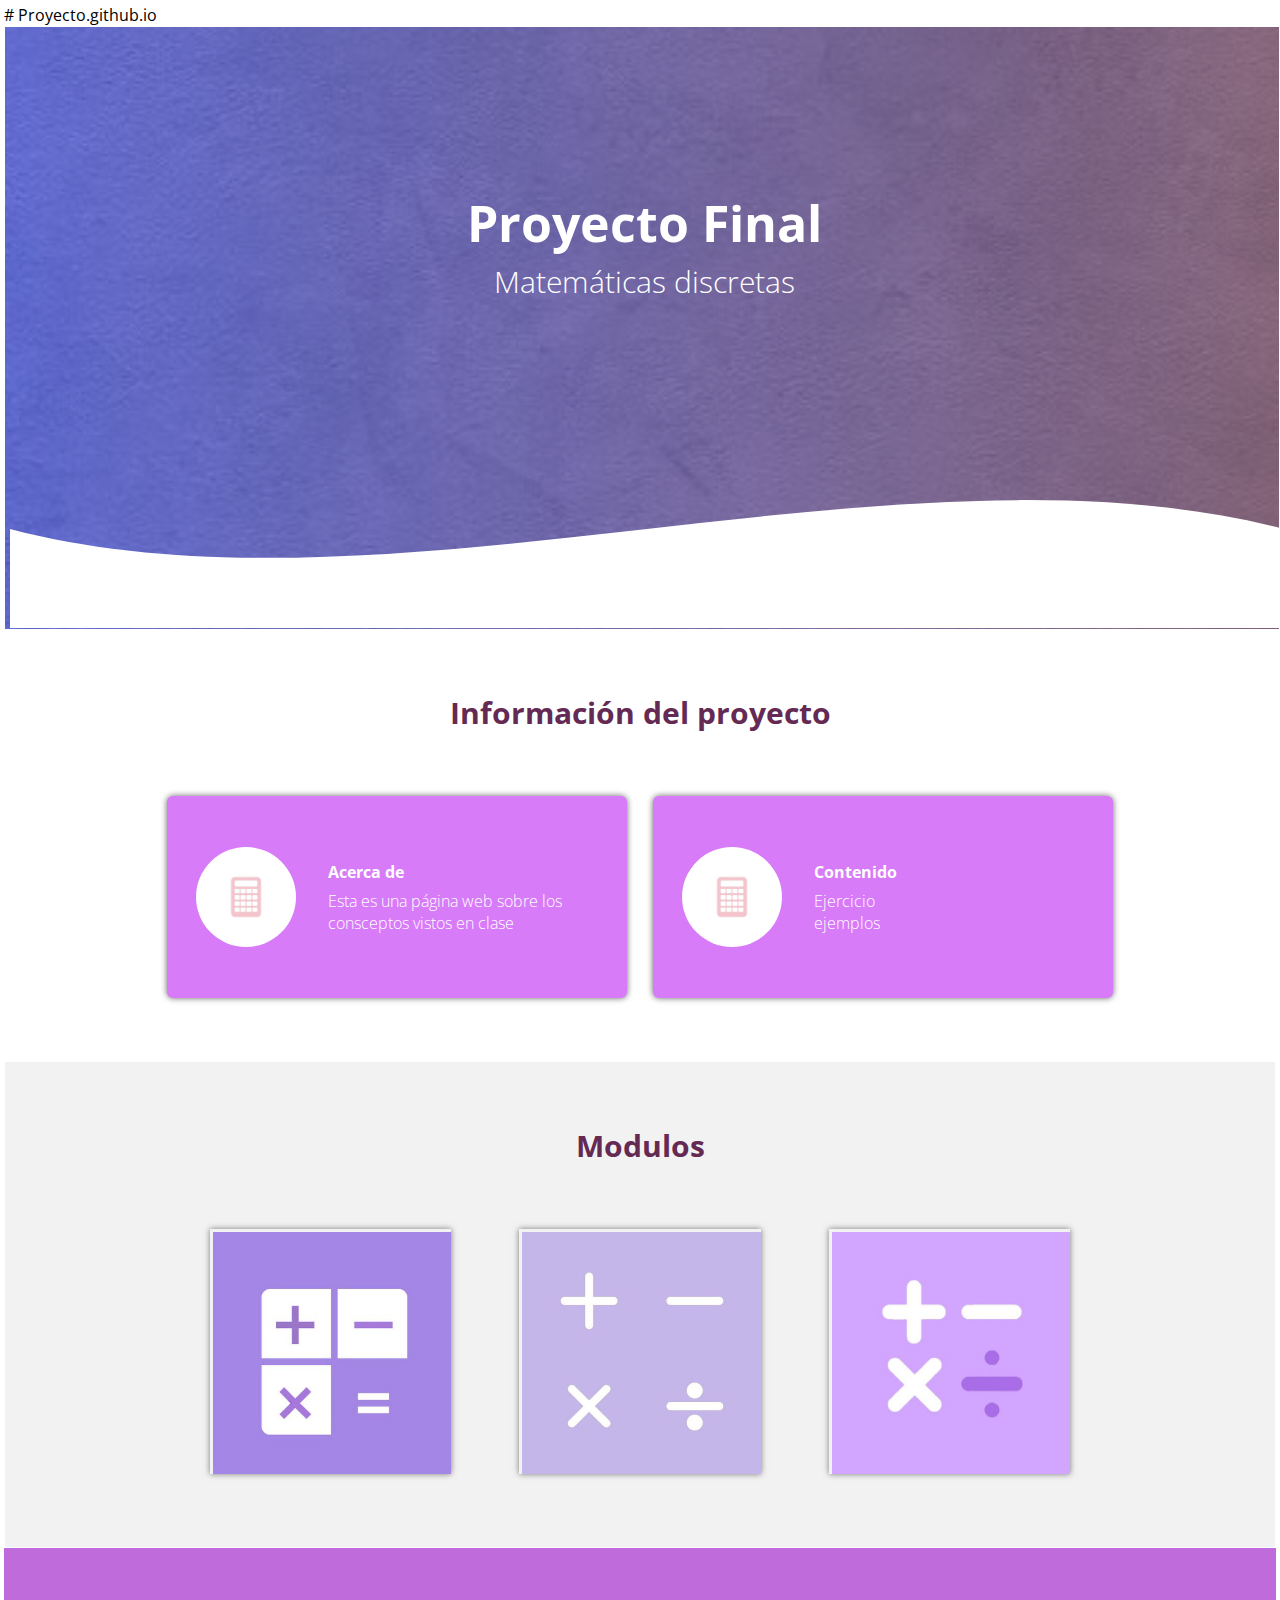
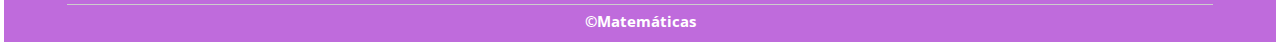
<file: index.html>
# Proyecto.github.io
<!DOCTYPE html>
<html lang="es">
<head>
    <meta charset="UTF-8">
    <meta name="viewport" content="width=device-width, initial-scale=1.0">
    <meta http-equiv="X-UA-Compatible" content="ie=edge">
    <title>Proyecto II</title>
    <link rel="shortcut icon" href="img/icon.png" type="image/x-icon">
    <link rel="stylesheet" href="css/estiloportada.css">
    <link href="https://fonts.googleapis.com/css?family=Open+Sans:300,400,700,800&display=swap" rel="stylesheet">
</head>

<body>
    <header>
        <section class="textos-header">
            <h1>Proyecto Final </h1>
            <h2>Matemáticas discretas</h2>
        </section>
        <div class="wave" style="height: 150px; overflow: hidden;"><svg viewBox="0 0 500 150" preserveAspectRatio="none"
                style="height: 100%; width: 100%;">
                <path d="M0.00,49.98 C150.00,150.00 349.20,-50.00 500.00,49.98 L500.00,150.00 L0.00,150.00 Z"
                    style="stroke: none; fill: #fff;"></path>
            </svg></div>
    </header>
    <section class="clientes contenedor">
        <h2 class="titulo">Información del proyecto</h2>
        <div class="cards">
            <div class="card">
                <img src="img/face2.jpg" alt="">
                <div class="contenido-texto-card">
                    <h4>Acerca de</h4>
                    <p>Esta es una página web sobre los consceptos vistos en clase</p>
                </div>
            </div>
            <div class="card">
                <img src="img/face2.jpg" alt="">
                <div class="contenido-texto-card">
                    <h4>Contenido</h4>
                    <p>Ejercicio <br> ejemplos</p>
                </div>
            </div>
        </div>
    </section>
        <section class="portafolio">
            <div class="contenedor">
                <h2 class="titulo">Modulos</h2>
                <div class="galeria-port">
                    <div class="imagen-port">
                        <img src="img/img1.jpg" alt="">
                        <div class="hover-galeria">
                            <img src="img/icono1.png" alt="">
                            <p> <a href="Modulo I.html">Modulo I</a>
                    </p>
                        </div>
                    </div>
                    <div class="imagen-port">
                        <img src="img/img2.jpg" alt="">
                        <div class="hover-galeria">
                            <img src="img/icono1.png" alt="">
                            <p> <a href="Modulo II.html">Modulo II</a>
                    </p>
                        </div>
                    </div>
                    <div class="imagen-port">
                        <img src="img/img3.jpg" alt="">
                        <div class="hover-galeria">
                            <img src="img/icono1.png" alt="">
        <p><a href="Modulo III.html">Modulo III</a>
</p>
                        </div>

                    </div>
                    </div>
                        </div>
                    </div>
                    </div>
                </div>
            </div>
        </section>

    </main>
    <footer>
        <div class="contenedor-footer"></div>
        <h2 class="titulo-final">&copy;Matemáticas</h2>
    </footer>
</body>

</html>
</file>
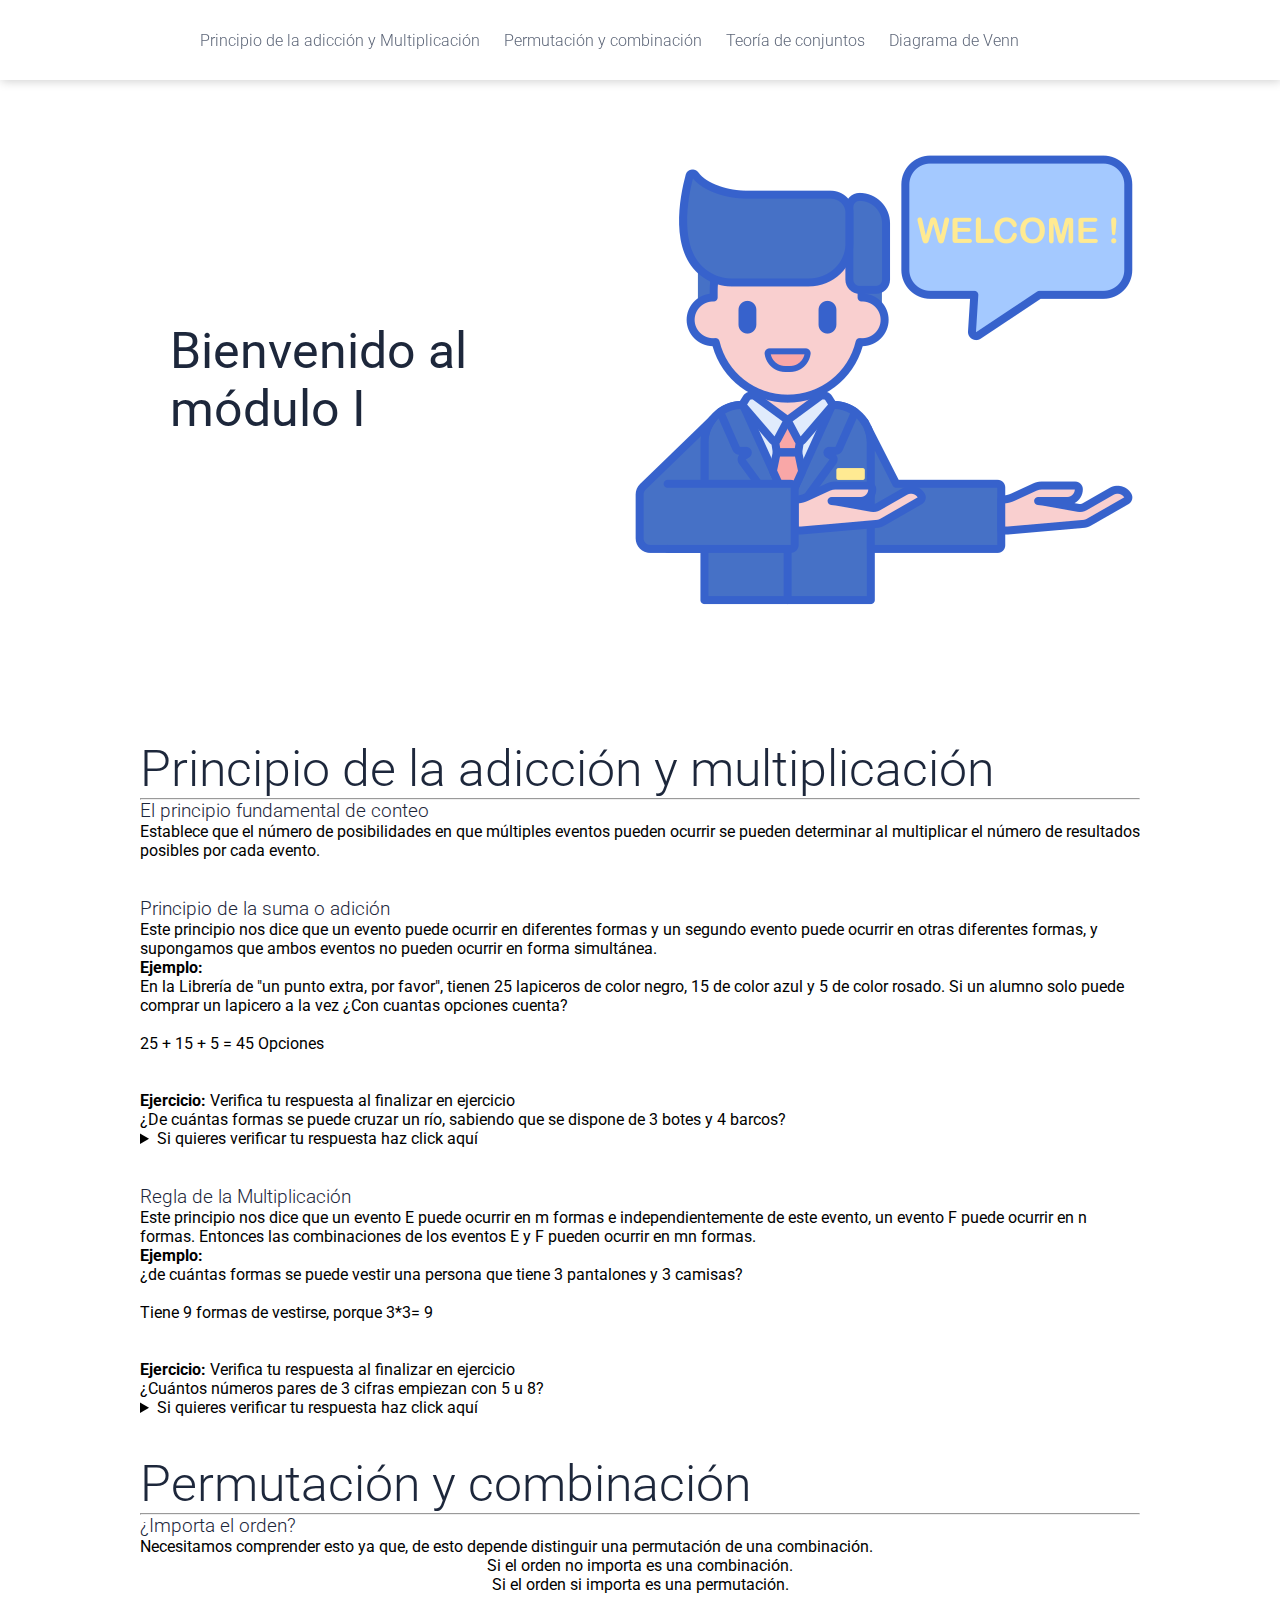
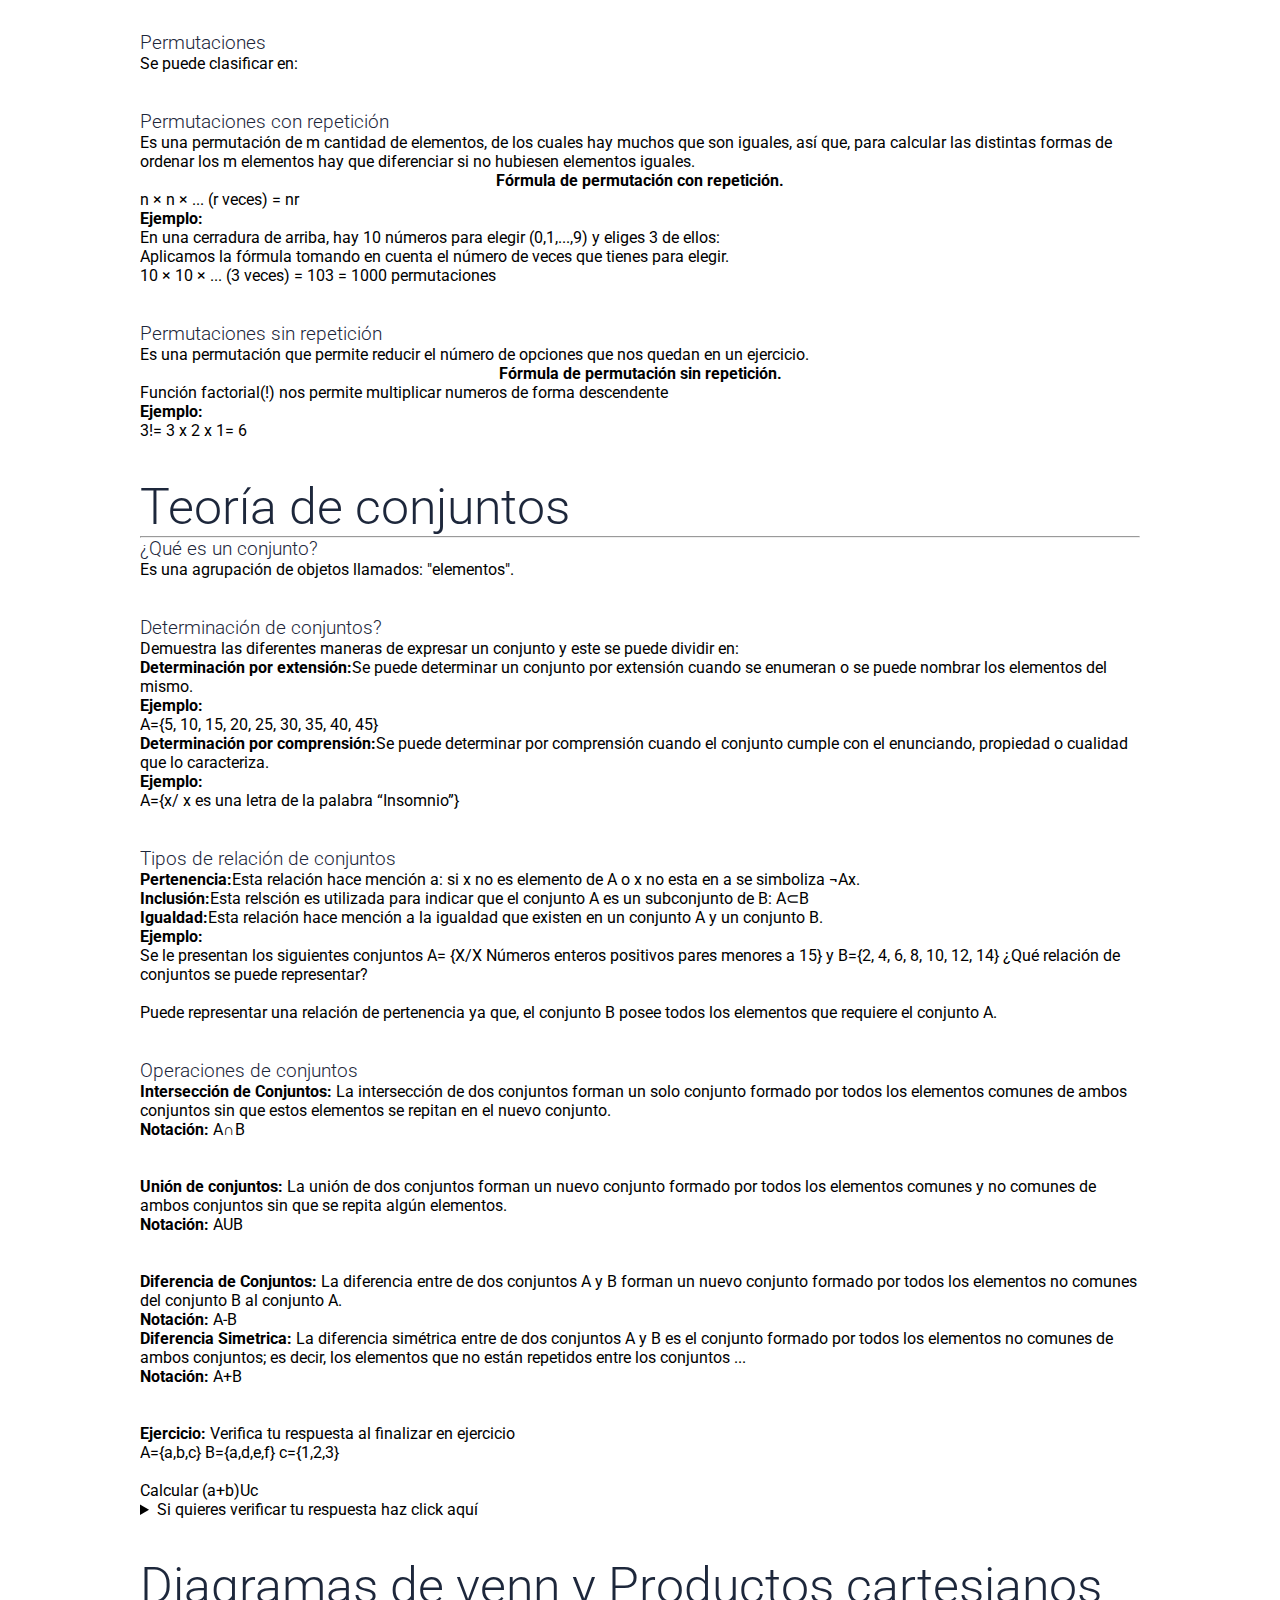
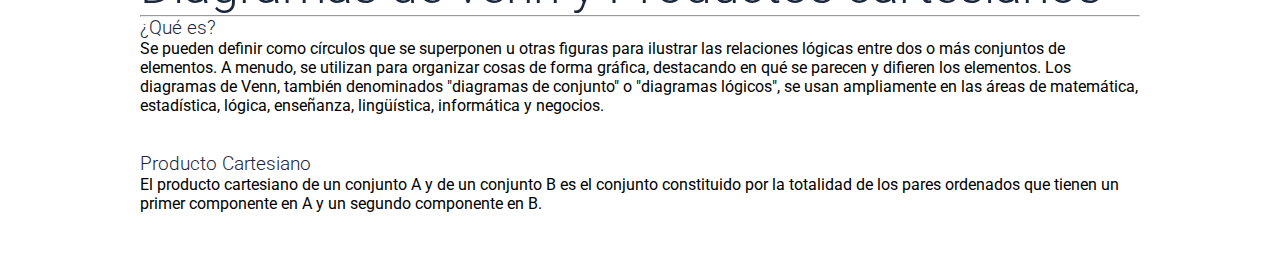
<file: Modulo I.html>
<html lang="es">

<head>
    <meta charset="UTF-8">
    <meta name="viewport" content="width=device-width, initial-scale=1.0">
    <meta http-equiv="X-UA-Compatible" content="ie=edge">
    <title>Módulo I</title>
    <link rel="shortcut icon" href="img/icon.png" type="image/x-icon">
    <link rel="stylesheet" href="css/estilos.css">
    <link href="https://fonts.googleapis.com/css?family=Roboto:100,300,400,700&display=swap" rel="stylesheet">
</head>

<body>
    <header>
        <nav>
            <section class="contenedor nav">
                <div class="enlaces-header">
                    <a href="#">Principio de la adicción y Multiplicación</a>
                    <a href="#">Permutación y combinación</a>
                    <a href="#">Teoría de conjuntos</a>
                    <a href="#">Diagrama de Venn</a>
                </div>
                <div class="hamburguer">
                    <i class="fas fa-bars"></i>
                </div>
            </section>
        </nav>
        <div class="contenedor">
            <section class="contenido-header">
                <section class="textos-header">
                    <h1><b>Bienvenido al módulo I</b></h1>
                </section>
                <img src="wel.png" alt="">
            </section>
        </div>
    </header>
  <div class="contenedor1">
    <h2 class="titulo">Principio de la adicción y multiplicación</h2>
    <hr></hr>
    <h3>El principio fundamental de conteo </h3>
    <p>Establece que el
número de posibilidades en que múltiples eventos
pueden ocurrir se pueden determinar al multiplicar el
número de resultados posibles por cada evento.</p>
<p></p>
<br></br>
  <h3>Principio de la suma o adición </h3>
  <p>Este principio nos dice que un
evento puede ocurrir en diferentes formas y un segundo
evento puede ocurrir en otras diferentes formas, y supongamos
que ambos eventos no pueden ocurrir en forma
simultánea.</p>
<p><b> Ejemplo:</b></p>
<p>En la Librería de "un punto extra, por favor", tienen 25 lapiceros
de color negro, 15 de color azul y 5 de
color rosado. Si un alumno solo puede
comprar un lapicero a la vez ¿Con cuantas opciones
cuenta?
<br></br>
25 + 15 + 5 = 45 Opciones</p>
<br></br>
<p><b> Ejercicio:</b> Verifica tu respuesta al finalizar en ejercicio</p>
<p>¿De cuántas formas se puede cruzar un río,
sabiendo que se dispone de 3 botes y 4 barcos?</p>
<details>
    <summary>Si quieres verificar tu respuesta haz click aquí</summary>
    <p>Repuesta: se puede cruzar 7 veces, ¿Por qué?</p>
    <p>Porque sumamos: 3 + 4 = 7</p>
</details>
<br></br>
  <h3>Regla de la Multiplicación </h3>
  <p>Este principio nos dice que un evento E puede ocurrir en m formas e independientemente de este evento, un
evento F puede ocurrir en n formas.
 Entonces las combinaciones de los eventos E y F
pueden ocurrir en mn formas.</p>
<p><b> Ejemplo:</b></p>
<p>¿de cuántas formas se puede vestir una persona
que tiene 3 pantalones y 3 camisas?
<br></br>
Tiene 9 formas de vestirse, porque 3*3= 9</p>
<br></br>
<p><b> Ejercicio:</b> Verifica tu respuesta al finalizar en ejercicio</p>
<p>¿Cuántos números pares de 3 cifras empiezan con 5 u 8?</p>
<details>
    <summary>Si quieres verificar tu respuesta haz click aquí</summary>
    <p>Repuesta: 200 numeros empiezan con 5 u 8</p>
</details>
  <br></br>

    <div class="contenedor2">
      <h2 class="titulo">Permutación y combinación</h2>
        <hr></hr>
      <h3>¿Importa el orden?</h3>
      <p>Necesitamos comprender esto ya que, de esto depende distinguir una permutación de una combinación.</p>
      <p><center>Si el orden no importa es una combinación.</center></p>
      <p><center>Si el orden si importa es una permutación.</center></p>
    <br></br>
    <h3>Permutaciones</h3>
    <p>Se puede clasificar en:</p>
    <br></br>
    <h3>Permutaciones con repetición</h3>
    <p>Es una permutación de m cantidad de elementos, de los cuales hay muchos que son iguales, así que, para calcular las distintas formas de ordenar los m elementos
      hay que diferenciar si no hubiesen elementos iguales.</p>
        <p><b><center>Fórmula de permutación con repetición.</center></b></p>
        n × n × ... (r veces) = nr
      <p><b> Ejemplo:</b></p>
<p> En una cerradura de arriba, hay 10
números para elegir (0,1,...,9) y eliges 3 de ellos:</p>
<p>Aplicamos la fórmula tomando en cuenta el número de veces que tienes para elegir.</p>
<p>10 × 10 × ... (3 veces) = 103 = 1000 permutaciones</p><br></br>
  <h3>Permutaciones sin repetición</h3>
  <p>Es una permutación que permite reducir
  el número de opciones que nos quedan en un ejercicio.</p>
  <p><b><center>Fórmula de permutación sin repetición.</center></b></p>
<p>Función factorial(!) nos permite multiplicar numeros de forma descendente</p>
<p><b> Ejemplo:</b></p>
<p>3!= 3 x 2 x 1= 6</p>


      </div>
<br></br>

      <div class="contenedor3">
        <h2 class="titulo">Teoría de conjuntos</h2>
          <hr></hr>
        <h3>¿Qué es un conjunto?</h3>
        <p>Es una agrupación de objetos llamados: "elementos".</p><br></br>
        <h3>Determinación de conjuntos?</h3>
        <p>Demuestra las diferentes maneras de expresar un conjunto y este se puede
          dividir en:</p>
        <p><b>Determinación por extensión:</b>Se puede determinar un conjunto por extensión cuando se
enumeran o se puede nombrar los elementos del mismo.</p>
        <p><b> Ejemplo:</b></p>
        <p>A={5, 10, 15, 20, 25, 30, 35, 40, 45}</p>
        <p><b>Determinación por comprensión:</b>Se puede determinar por comprensión
cuando el conjunto cumple con el enunciando, propiedad o cualidad que lo caracteriza. </p>
        <p><b> Ejemplo:</b></p>
          <p>A={x/ x es una letra de la palabra “Insomnio”}</p>
          <br></br>
          <h3>Tipos de relación de conjuntos</h3>
          <p><b>Pertenencia:</b>Esta relación hace mención a: si x no es elemento de A o x no esta en a se simboliza  ¬Ax.</p>
          <p><b> Inclusión:</b>Esta relsción es utilizada para indicar que
            el conjunto A es un subconjunto de B: A⊂B</p>
          <p><b>Igualdad:</b>Esta relación hace mención a la igualdad que existen en un conjunto A y un conjunto B.</p>
          <p><b> Ejemplo:</b></p>
          <p>Se le presentan los siguientes conjuntos A= {X/X Números enteros
positivos pares menores a 15} y B={2, 4, 6, 8, 10, 12, 14}
 ¿Qué relación de conjuntos se puede representar?
          <br></br>
        Puede representar una relación de pertenencia ya que, el conjunto B posee todos los elementos que requiere el conjunto A.</p>
<br></br>
<h3>Operaciones de conjuntos</h3>
  <p><b>Intersección de Conjuntos: </b>La intersección de dos conjuntos forman
un solo conjunto formado por todos los elementos comunes
de ambos conjuntos sin que estos elementos se repitan en el nuevo conjunto.
<p><b>Notación: </b> A∩B</p>
<br></br>
<b>Unión de conjuntos: </b>La unión de dos conjuntos forman un nuevo conjunto
formado por todos los elementos comunes y no comunes de ambos conjuntos sin que se repita
algún elementos.
<p><b>Notación: </b> AUB</p>
<br></br>
<b>Diferencia de Conjuntos: </b>La diferencia entre de dos conjuntos A y B forman un nuevo
conjunto formado por todos los elementos no comunes del conjunto B al conjunto A.
<p><b>Notación: </b> A-B</p>
<b>Diferencia Simetrica: </b> La diferencia simétrica entre de dos conjuntos A y B
es el conjunto formado por todos los elementos no comunes de ambos conjuntos; es decir, los
elementos que no están repetidos entre los conjuntos ...
<p><b>Notación: </b> A+B</p>
<br></br>
<p><b> Ejercicio:</b> Verifica tu respuesta al finalizar en ejercicio</p>
<p>A={a,b,c}
B={a,d,e,f}
c={1,2,3}
<br></br>
Calcular
(a+b)Uc
<details>
    <summary>Si quieres verificar tu respuesta haz click aquí</summary>
    <p>Repuesta:(a+b)={b,c}<br></br>
(a+b)Uc={b,c,1,2,3}</p>
</details>
      </div>

<br></br>
        <div class="contenedor4">
          <h2 class="titulo">Diagramas de venn y Productos cartesianos</h2>
            <hr></hr>
          <h3>¿Qué es?</h3>
          <p>Se pueden definir como círculos que se superponen
u otras figuras para ilustrar las relaciones lógicas
entre dos o más conjuntos de elementos. A menudo,
se utilizan para organizar cosas de forma gráfica,
destacando en qué se parecen y difieren los
elementos. Los diagramas de Venn, también
denominados "diagramas de conjunto" o "diagramas
lógicos", se usan ampliamente en las áreas de
matemática, estadística, lógica, enseñanza,
lingüística, informática y negocios.</p>

<br></br>
<h3>Producto Cartesiano</h3>
<p>El producto cartesiano de un conjunto A y de un
conjunto B es el conjunto constituido por la totalidad
de los pares ordenados que tienen un primer
componente en A y un segundo componente en B.</p>

          </div>
</body>

</html>
</file>
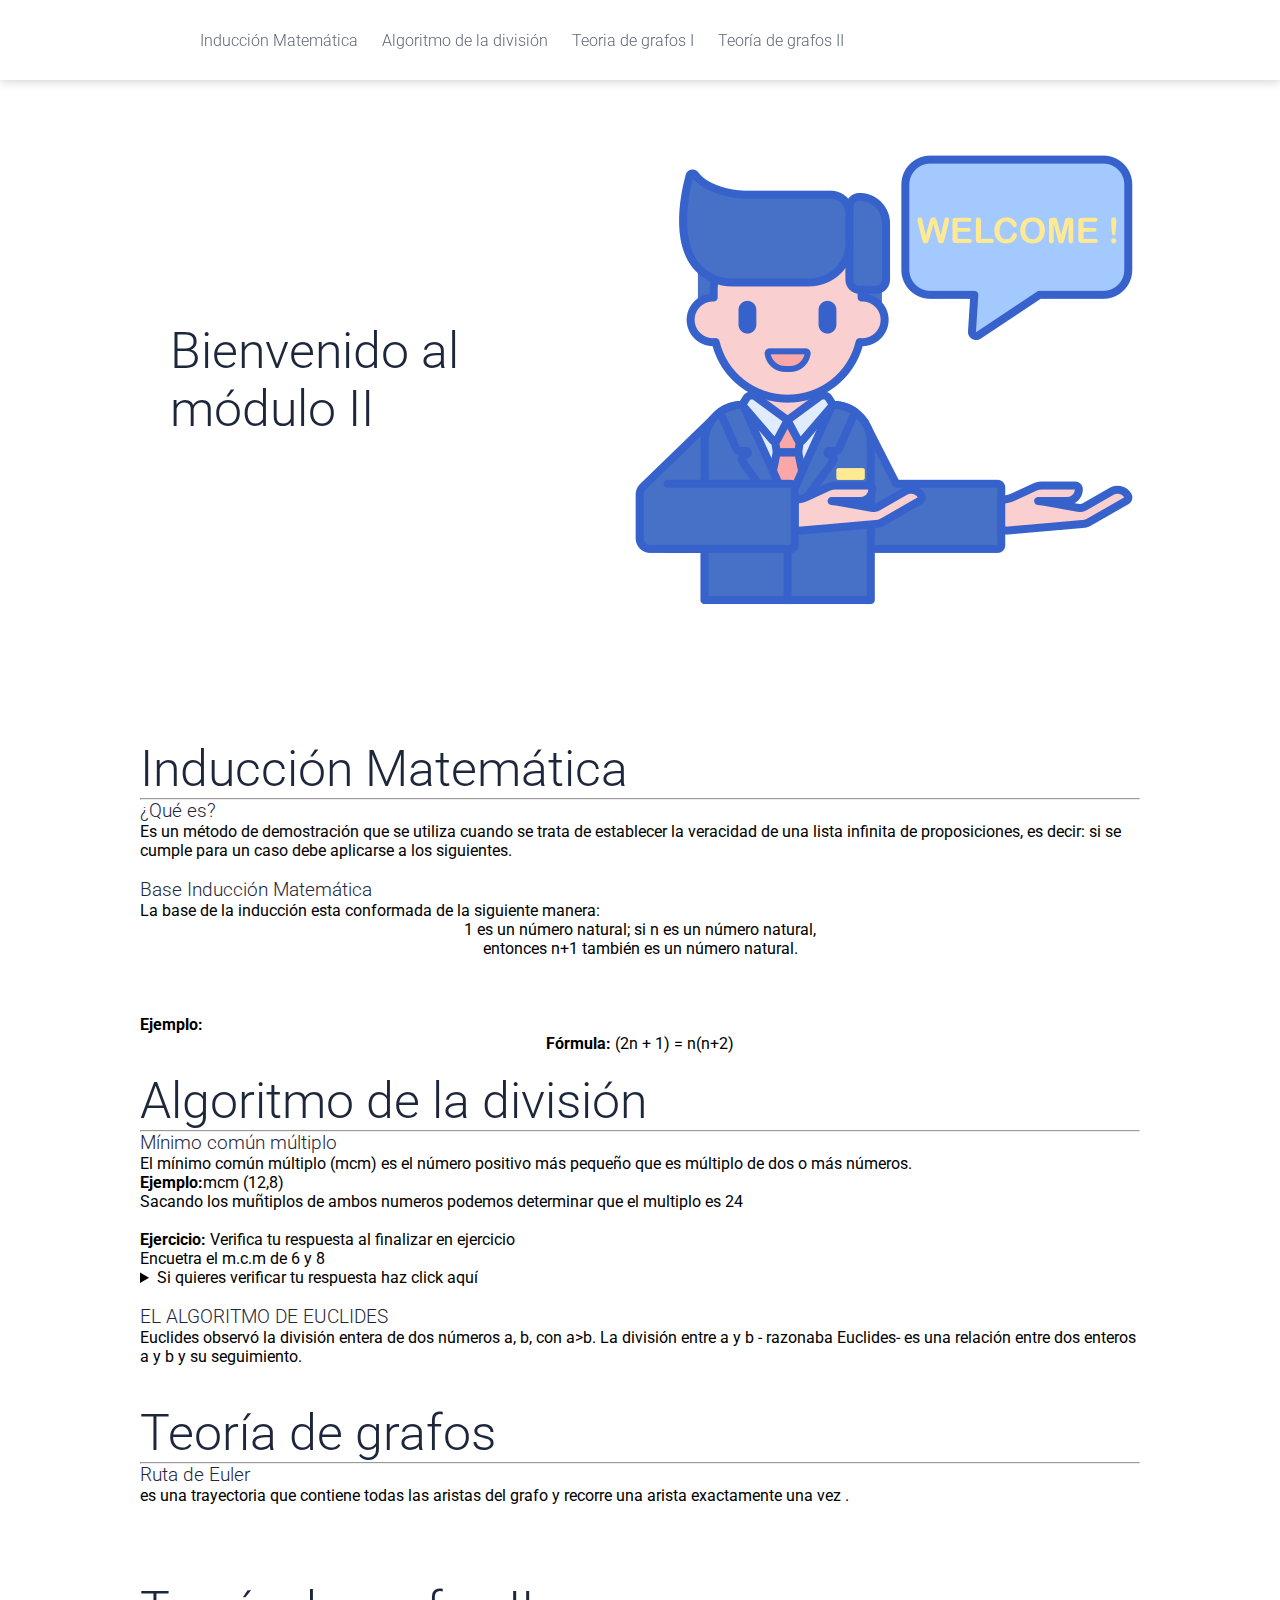
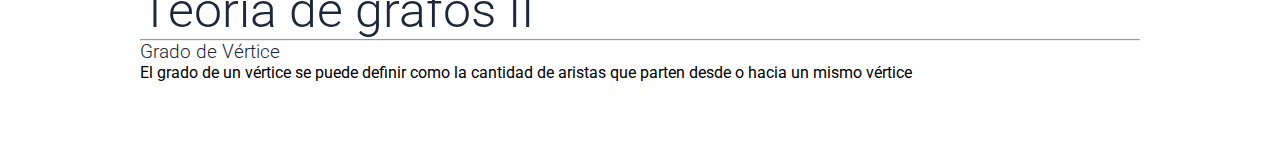
<file: Modulo II.html>
<html lang="es">

<head>
    <meta charset="UTF-8">
    <meta name="viewport" content="width=device-width, initial-scale=1.0">
    <meta http-equiv="X-UA-Compatible" content="ie=edge">
    <title>Módulo II</title>
    <link rel="shortcut icon" href="img/icon.png" type="image/x-icon">
    <link rel="stylesheet" href="css/estilos.css">
    <link href="https://fonts.googleapis.com/css?family=Roboto:100,300,400,700&display=swap" rel="stylesheet">
</head>

<body>
    <header>
        <nav>
            <section class="contenedor nav">
                <div class="enlaces-header">
                    <a href="#">Inducción Matemática</a>
                    <a href="#">Algoritmo de la división</a>
                    <a href="#">Teoria de grafos I </a>
                    <a href="#">Teoría de grafos II</a>
                </div>
                <div class="hamburguer">
                    <i class="fas fa-bars"></i>
                </div>
            </section>
        </nav>
        <div class="contenedor">
            <section class="contenido-header">
                <section class="textos-header">
                    <h1>Bienvenido al módulo II</h1>
                </section>
                <img src="wel.png" alt="">
            </section>
        </div>
    </header>
  <div class="contenedor1">
    <h2 class="titulo">Inducción Matemática</h2>
    <hr></hr>
    <h3>¿Qué es?</h3>
    <p>Es un método de demostración que se utiliza cuando se trata de
establecer la veracidad de una lista infinita de proposiciones, es decir: si se cumple para un caso
debe aplicarse a los siguientes.
<br></br>
<h3>Base Inducción Matemática </h3>
<p>La base de la inducción esta conformada de la siguiente manera:</p>

<p><center>1 es un número natural;
si n es un número natural, <br>entonces n+1 también es un número natural.</center></p></br>
<br></br>
<p><b> Ejemplo:</p></b>
  <p><center><b>Fórmula: </b>(2n + 1) = n(n+2) </center></p></b></p>
<br>

    <div class="contenedor2">
      <h2 class="titulo">Algoritmo de la división</h2>
        <hr></hr>
        <h3>Mínimo común múltiplo</h3>
        <p>El mínimo común múltiplo (mcm) es el número
positivo más pequeño que es múltiplo de dos o más
números.</p>
<p><b> Ejemplo:</b>mcm (12,8)</p>
<p>Sacando los muñtiplos de ambos numeros podemos determinar que el multiplo es 24</p>
<br>
<p><b> Ejercicio:</b> Verifica tu respuesta al finalizar en ejercicio</p>
<p>Encuetra el m.c.m de 6 y 8</p>
<details>
    <summary>Si quieres verificar tu respuesta haz click aquí</summary>
    <p>Repuesta: Su m.c.m es 24</p>
</details>
</br>

      <h3>EL ALGORITMO DE EUCLIDES</h3>
      <p>
Euclides observó la división entera de dos
números a, b, con a>b. La división entre a y b -
razonaba Euclides- es una relación entre dos
enteros a y b y su seguimiento.
</p>
      </div>
<br></br>

      <div class="contenedor3">
        <h2 class="titulo">Teoría de grafos</h2>
          <hr></hr>
        <h3>Ruta de Euler</h3>
        <p>es una
trayectoria que contiene todas las aristas del grafo y
recorre una arista exactamente una vez 
.</p><br></br>
        </div>

<br></br>
        <div class="contenedor4">
          <h2 class="titulo">Teoría de grafos II</h2>
            <hr></hr>
          <h3>Grado de Vértice</h3>
          <p>El grado de un vértice se puede definir como la
cantidad de aristas que parten desde o hacia un
mismo vértice</p>
          </div>
</body>
</html>
</file>
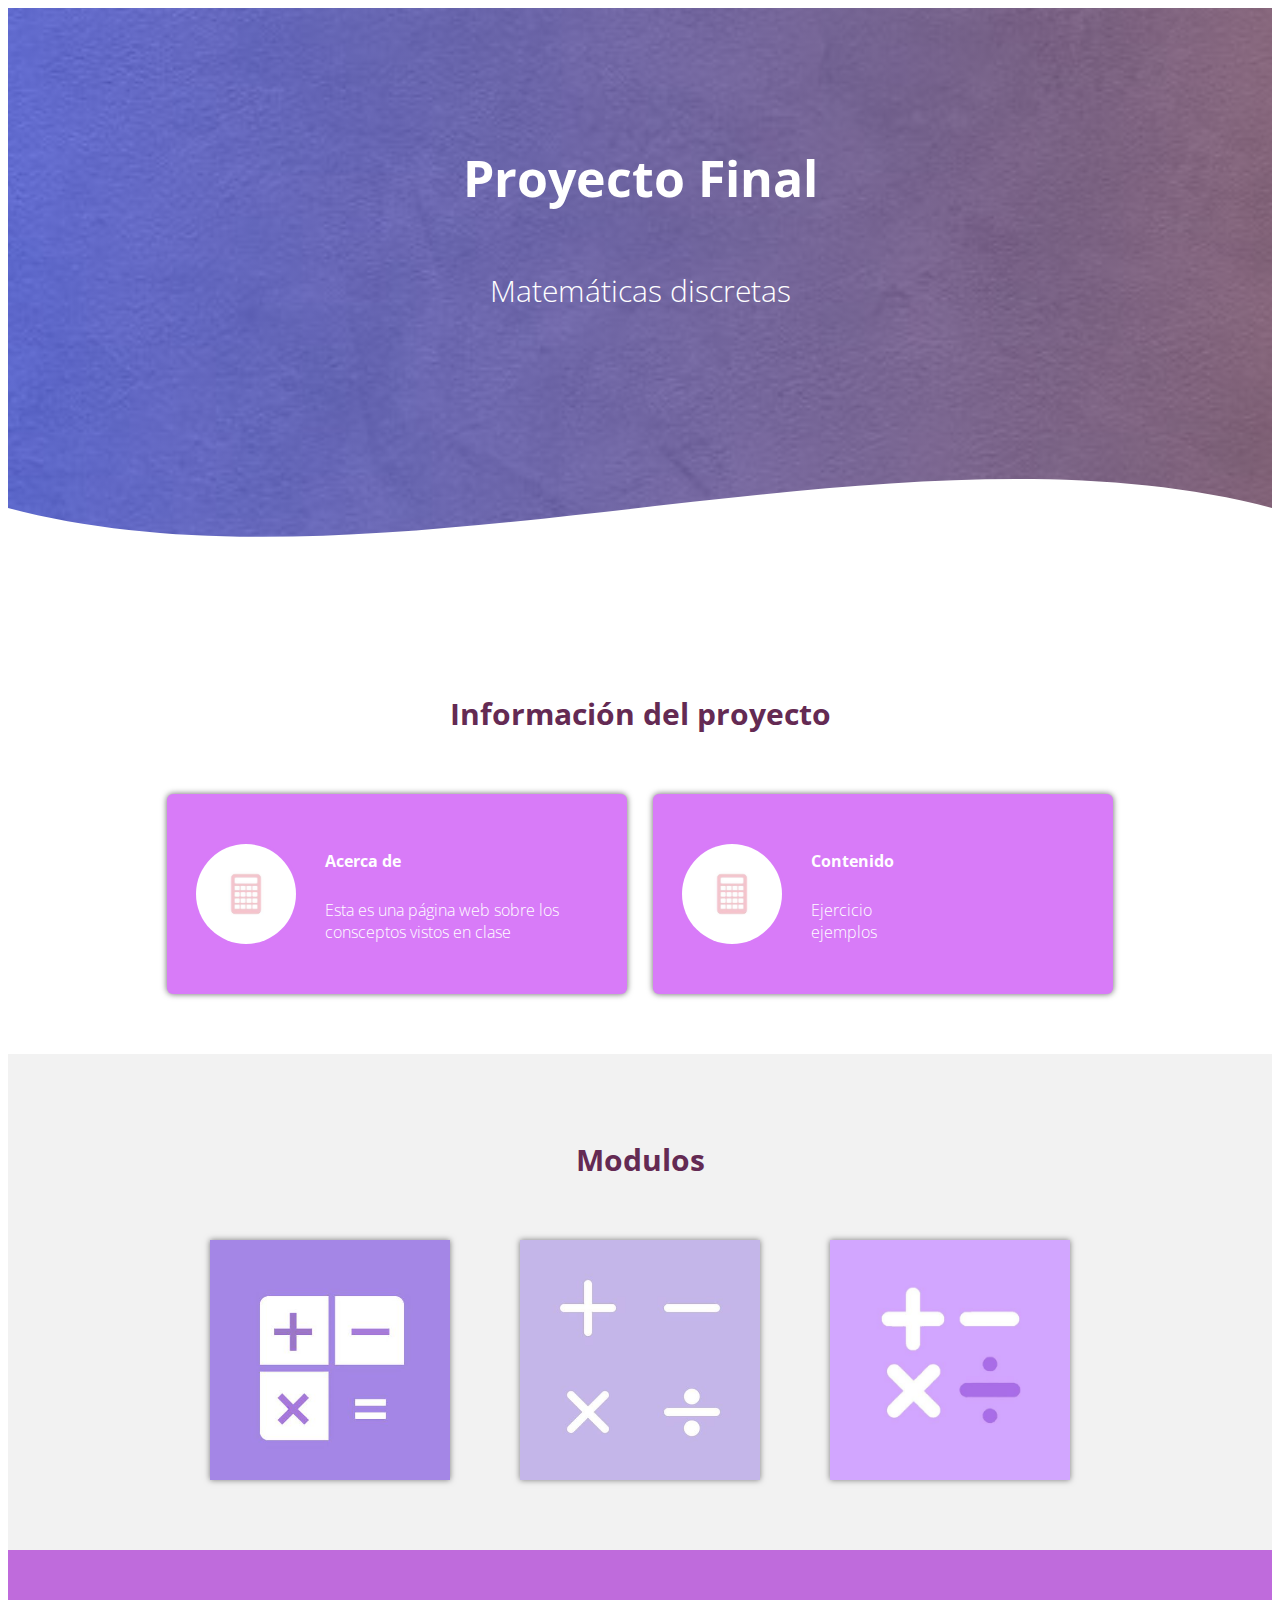
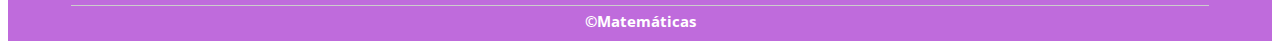
<file: Proyecto 002.html>
<!DOCTYPE html>
<html lang="es">
<head>
    <meta charset="UTF-8">
    <meta name="viewport" content="width=device-width, initial-scale=1.0">
    <meta http-equiv="X-UA-Compatible" content="ie=edge">
    <title>Proyecto II</title>
    <link rel="shortcut icon" href="img/icon.png" type="image/x-icon">
    <link rel="stylesheet" href="css/estiloportada.css">
    <link href="https://fonts.googleapis.com/css?family=Open+Sans:300,400,700,800&display=swap" rel="stylesheet">
</head>

<body>
    <header>
        <section class="textos-header">
            <h1>Proyecto Final </h1>
            <h2>Matemáticas discretas</h2>
        </section>
        <div class="wave" style="height: 150px; overflow: hidden;"><svg viewBox="0 0 500 150" preserveAspectRatio="none"
                style="height: 100%; width: 100%;">
                <path d="M0.00,49.98 C150.00,150.00 349.20,-50.00 500.00,49.98 L500.00,150.00 L0.00,150.00 Z"
                    style="stroke: none; fill: #fff;"></path>
            </svg></div>
    </header>
    <section class="clientes contenedor">
        <h2 class="titulo">Información del proyecto</h2>
        <div class="cards">
            <div class="card">
                <img src="img/face2.jpg" alt="">
                <div class="contenido-texto-card">
                    <h4>Acerca de</h4>
                    <p>Esta es una página web sobre los consceptos vistos en clase</p>
                </div>
            </div>
            <div class="card">
                <img src="img/face2.jpg" alt="">
                <div class="contenido-texto-card">
                    <h4>Contenido</h4>
                    <p>Ejercicio <br> ejemplos</p>
                </div>
            </div>
        </div>
    </section>
        <section class="portafolio">
            <div class="contenedor">
                <h2 class="titulo">Modulos</h2>
                <div class="galeria-port">
                    <div class="imagen-port">
                        <img src="img/img1.jpg" alt="">
                        <div class="hover-galeria">
                            <img src="img/icono1.png" alt="">
                            <p> <a href="Modulo I.html">Modulo I</a>
                    </p>
                        </div>
                    </div>
                    <div class="imagen-port">
                        <img src="img/img2.jpg" alt="">
                        <div class="hover-galeria">
                            <img src="img/icono1.png" alt="">
                            <p> <a href="Modulo II.html">Modulo II</a>
                    </p>
                        </div>
                    </div>
                    <div class="imagen-port">
                        <img src="img/img3.jpg" alt="">
                        <div class="hover-galeria">
                            <img src="img/icono1.png" alt="">
        <p><a href="Modulo III.html">Modulo III</a>
</p>
                        </div>

                    </div>
                    </div>
                        </div>
                    </div>
                    </div>
                </div>
            </div>
        </section>

    </main>
    <footer>
        <div class="contenedor-footer"></div>
        <h2 class="titulo-final">&copy;Matemáticas</h2>
    </footer>
</body>

</html>
</file>
<file: css/estiloportada.css>
/* borde de página y margenes*/
* {
    margin: 1;
    padding: 1;
    box-sizing: border-radius;
}
/*Tamanño de la letra de página*/
body {
    font-family: 'open sans';
}

.contenedor {
    padding: 60px 0;
    width: 90%;
    max-width: 1000px;
    margin: auto;
    overflow: hidden;
}

/*Tamanño de la letra de título"Información del proyecto"*/
.titulo {
    color: #642a53;
    font-size: 30px;
    text-align: center;
    margin-bottom: 60px;
}

/* Portada deslizable*/
header {
    width: 100%;
    height: 600px;
    background: #C7CEFB;
    background: linear-gradient(to right, hsla(240, 95%, 50%, 0.459), hsla(317, 35%, 32%, 0.664)), url(../img/portada.jpg);
    background-size: cover;
    background-attachment: fixed;
    position: relative;
}

/*Menú inicio*/
nav{
    text-align: right;
    padding: 30px 50px 0 0;
}

nav > a{
    color:#fff;
    font-weight: 300;
    text-decoration: none;
    margin-right: 10px;
}

nav > a:hover{
    text-decoration: underline;
}

/*Título principal*/
header .textos-header{
    display: flex;
    height: 430px;
    width: 100%;
    align-items: center;
    justify-content: center;
    flex-direction: column;
    text-align: center;
}

.textos-header h1{
    font-size: 50px;
    color:#fff;
}

.textos-header h2{
    font-size: 30px;
    font-weight: 300;
    color:#fff;
}

.wave{
    position: absolute;
    bottom: 0;
    width: 100%;
}

.contenido-textos h3 span{
    background: #4d0686;
    color: #fff;
    border-radius: 50%;
    display: inline-block;
    text-align: center;
    width: 30px;
    height: 30px;
    padding: 2px;
    box-shadow: 0 0 6px 0 rgba(0, 0, 0, .5);
    margin-right: 5px;
}

.contenido-textos p{
    padding: 0px 0px 30px 15px;
    font-weight: 300;
    text-align: justify;
}

/* Galeria */


.portafolio{
    background: #f2f2f2;
}

.galeria-port{
    display: flex;
    justify-content: space-evenly;
    flex-wrap: wrap;
}

.imagen-port{
    width: 24%;
    margin-bottom: 10px;
    overflow: hidden;
    position: relative;
    cursor: pointer;
    box-shadow: 0 0 6px 0 rgba(0, 0, 0, .5);
}

.imagen-port > img{
    width: 100%;
    height: 100%;
    object-fit: cover;
    display: block;
}

.hover-galeria{
    position: absolute;
    width: 100%;
    height: 100%;
    top: 0;
    transform: scale(0);
    background: hsla(273,91%,27%, 0.7);
    transition: transform .5s;
    display: flex;
    justify-content: center;
    align-items: center;
    flex-direction: column;
}

.hover-galeria img{
    width: 50px;
}

.hover-galeria p{
    color: #fff;
}

.imagen-port:hover .hover-galeria{
    transform: scale(1);
}

/* contenido de "informacion del grupo" */
.cards{
    display: flex;
    justify-content: space-evenly;
}

.cards .card{
    background:#D87BF8;
    display: flex;
    width: 46%;
    height: 200px;
    align-items: center;
    justify-content: space-evenly;
    border-radius: 6px;
    box-shadow: 0 0 6px 0 rgba(0, 0, 0, 0.6);
}

.cards .card img{
    width: 100px;
    height: 100px;
    object-fit: cover;
    border: 3px solid #D87BF8;
    border-radius: 50%;
    display: block;
}

.cards .card > .contenido-texto-card{
    width: 60%;
    color: #fff;
}

.cards .card > .contenido-texto-card p{
    font-weight: 300;
    padding-top: 5px;
}

/*  Our team */

.about-services{
    background: #f2f2f2;
    padding-bottom: 30px;
}


.servicio-cont{
    display:flex;
    justify-content: space-between;
    align-items: center;
}

.servicio-ind{
    width: 28%;
    text-align: center;
}

.servicio-ind img{
    width: 90%;
}

.servicio-ind h3{
    margin: 10px 0;
}

.servicio-ind p{
    font-weight: 300;
    text-align: justify;
}

/* pie de página*/

footer{
    background:#BF6BDC;
    padding: 5px 0 10px 0;
    margin: auto;
    overflow: hidden;
}

.contenedor-footer{
    display: flex;
    width: 90%;
    justify-content: space-evenly;
    margin: auto;
    padding-bottom: 50px;
    border-bottom: 1px solid #ccc;
}

.content-foo{
    text-align: center;
}

.content-foo h4{
    color: #fff;
    border-bottom: 3px solid #BF6BDC;
    padding-bottom: 5px;
    margin-bottom: 10px;
}

.content-foo p{
    color: #BF6BDC;
}

.titulo-final{
    text-align: center;
    font-size: 15px;
    margin: 5px 0 0 0;
    color: #FFFFFF;
}

@media screen and (max-width:900px){
    header{
        background-position: center;
    }

    .contenedor-sobre-nosotros{
        flex-direction: column;
        justify-content: center;
        align-items: center;
    }

    .sobre-nosotros .contenido-textos{
        width: 90%;
    }

    .imagen-about-us{
        width: 90%;
    }

    /* Galeria */

    .imagen-port{
        width: 44%;
    }

    /* Clientes */

    .cards{
        flex-direction: column;
        justify-content: center;
        align-items: center;
    }

    .cards .card{
        width: 90%;
    }

    .cards .card:first-child{
        margin-bottom: 30px;
    }

    /* servicios */

    .servicio-cont{
        justify-content: center;
        flex-direction: column;
    }

    .servicio-ind{
        width: 100%;
        text-align: center;
    }

    .servicio-ind:nth-child(1), .servicio-ind:nth-child(2){
        margin-bottom: 60px;
    }

    .servicio-ind img{
        width: 90%;
    }
}

@media screen and (max-width:500px){
    nav{
        text-align: center;
        padding: 30px 0 0 0;
    }

    nav > a{
        margin-right: 5px;
    }

    .textos-header h1{
        font-size: 35px;
    }

    .textos-header h2{
        font-size: 20px;
    }

    /* ABOUT US */

    .imagen-about-us{
        margin-bottom: 60px;
        width: 99%;
    }

    .sobre-nosotros .contenido-textos{
        width: 95%;
    }

    /* Galeria */

    .imagen-port{
        width: 95%;
    }

    /* Clients */

    .cards .card{
        height: 450px;
        display: flex;
        flex-direction: column;
        align-items: center;
    }

    .cards .card img{
        width: 90px;
        height: 90px;
    }

    /* Footer */

    .contenedor-footer{
        flex-direction: column;
        border: none;
    }

    .content-foo{
        margin-bottom: 20px;
        text-align: center;
    }

    .content-foo h4{
        border: none;
    }

    .content-foo p{
        color: #ccc;
        border-bottom: 1px solid #f2f2f2;
        padding-bottom: 20px;
    }

    .titulo-final{
        font-size: 20px;
    }
}
</file>
<file: css/estilos.css>
* {
    margin: 0;
    padding: 0;
    box-sizing: border-box;
}


body {
    font-family: 'Roboto', sans-serif;
}

h1,
h2,
h3,
h4,
h5,
h6 {
    color: #1d273b;
    font-weight: 300;
}

.contenedor {
    width: 90%;
    max-width: 1000px;
    margin: auto;
    overflow: hidden;
}


.contenedor1 {
    width: 90%;
    max-width: 1000px;
    margin: auto;
    overflow: hidden;
    padding: 60px 0;
}


h1 {
    font-size: 50px;
}


/* Header */
header::before {
    content: "";
    display: block;
    margin-bottom: 80px;
}


nav {
    width: 100%;
    height: 80px;
    background: #fff;
    border-bottom: 1px solid transparent;
    box-shadow: 1px 1px 10px 0 rgba(0, 0, 0, .2);
    position: fixed;
    top: 0;
    z-index: 100;
    transition: ease-in-out 0.5s;
}

.nav {
    display: flex;
    justify-content: space-between;
    height: 80px;
    width: 100%;
    align-items: center;
    padding: 0 40px;
}

.nav .logo {
    height: 80px;

}

.nav .logo img {
    height: 100%;
    vertical-align: top;
}

.enlaces-header {
    font-weight: 300;
    transition: ease-in-out 0.5s;
}

.nav .enlaces-header a {
    color: #5D6678;
    text-decoration: none;
    margin-left: 20px;
}

.hamburguer {
    width: 80px;
    height: 80px;
    display: none;
    text-align: center;
    z-index: 100;
    cursor: pointer;
    transition: color 0.5s ease-in;
}

.hamburguer>i {
    font-size: 25px;
    line-height: 80px;
}

.contenido-header {
    width: 100%;
    height: 600px;
    display: flex;
    justify-content: space-between;
    align-items: center;
}

.contenido-header>img {
    width: 550px;
    animation: ease-in animat 1s;
}

@keyframes animat {
    0% {
        transform: scale(0);
    }

    100% {
        transform: scale(1);
    }
}


.textos-header {
    margin: 0 0 0 30px;
}

.contenido-header p {
    font-weight: 100;
    margin-top: 14px;
    color: #5D6678;
}


.contenido-header a {
    margin: 28px 0 0 0;
    width: 130px;
    display: inline-block;
    background: #1FDE82;
    text-align: center;
    color: #fff;
    padding: 12px 0;
    text-decoration: none;
    font-weight: 400;
    text-transform: uppercase;
    font-size: 14px;
    border-radius: 5px;
    box-shadow: 0 8px 32px rgba(31, 222, 130, .46);
}

.titulo {
    font-size: 50px;
}

/* About us */

.about-us {
    background: #f2f2f2;
}

.contenedor-articulo {
    display: flex;
    flex-wrap: wrap;
    margin-top: 60px;
    justify-content: space-around;
}

.articulo {
    width: 29%;
    background: #fff;
    margin-bottom: 30px;
    border-radius: 10px;
    padding: 45px 30px 60px 30px;
    transition: 0.5s;
}

.articulo:hover {
    box-shadow: 0 4px 10px rgba(17, 29, 48, .26);
}

.articulo>i {
    font-size: 30px;
    color: #fff;
    background: #1FDE82;
    display: inline-block;
    width: 70px;
    height: 70px;
    text-align: center;
    padding-top: 20px;
    border-radius: 50%;
    box-shadow: 0 8px 32px rgba(31, 222, 130, .46);
}

.articulo>h3 {
    font-size: 24px;
    margin-top: 30px;
}

.articulo>p {
    font-weight: 100;
    color: #5D6678;
    margin-top: 15px;
    padding-bottom: 20px;
}

.articulo>a {
    color: #5D6678;
    font-weight: 400;
    text-decoration: none;
}

.articulo>a:hover {
    color: #1FDE82;
    transition: color .5s;
}

/* Questions */


.questions {
    height: 600px;
    display: flex;
    justify-content: space-between;
    align-items: center;
}

.questions>img {
    width: 550px;
}

.textos-questions {
    margin: 0 0 0 30px;
}

.textos-questions p {
    font-weight: 100;
    margin-top: 14px;
    color: #5D6678;
}


.textos-questions a {
    margin: 28px 0 0 0;
    width: 130px;
    display: inline-block;
    background: #1FDE82;
    text-align: center;
    color: #fff;
    padding: 12px 0;
    text-decoration: none;
    font-weight: 400;
    text-transform: uppercase;
    font-size: 14px;
    border-radius: 5px;
    box-shadow: 0 8px 32px rgba(31, 222, 130, .46);
}

/* Results */

.results {
    background: #2570ff;
    padding-top: 30px;
}

.conten-results {
    display: flex;
    justify-content: space-evenly;
}

.numbers {
    width: 60%;
    display: flex;
    flex-wrap: wrap;
    justify-content: space-evenly;
}

.numbers .number {
    width: 45%;
    background: rgba(255, 255, 255, .2);
    color: #fff;
    border-radius: 10px;
    padding: 40px 35px;
    margin-bottom: 20px;
}

.numbers .number h4 {
    color: #fff;
    font-size: 50px;
    font-weight: 500;
    margin-bottom: 20px;
}

.numbers .number p {
    color: #f2f5fc;
    font-weight: 300;
}

.results-text {
    width: 37%;
}

.results-text h4 {
    color: #fff;
    font-size: 40px;
}

.results-text p {
    color: #fff;
    font-weight: 300;
    margin: 20px 0;
}


.results-text>a {
    color: #fff;
    text-decoration: none;
    display: inline-block;
    border: 1px solid #fff;
    padding: 10px 0;
    width: 120px;
    text-align: center;
    border-radius: 5px;
}

/* Services */

.services {
    display: flex;
    justify-content: space-between;
}

.services>img {
    width: 500px;
}

.box-skills {
    margin: 30px 30px 0 0;
}

.box-skills h4 {
    font-size: 24px;
    background: #f2f2f2;
    width: 350px;
    border-radius: 6px;
    padding: 10px 0 10px 15px;
    margin-bottom: 10px;
}

.box-skills i {
    color: #1FDE82;
    font-size: 20px;
}

/* footer */

footer {
    background: #f2f2f2;
    padding: 60px 0;
    overflow: hidden;
    display: flex;
    flex-wrap: wrap;
    justify-content: space-evenly;
    margin: auto;
}

.partFooter {
    width: 20%;
    text-align: center;
}

.partFooter h4 {
    color: #1d273b;
    font-size: 20px;
    font-weight: 400;
    margin-bottom: 30px;
}

.partFooter a {
    display: block;
    text-decoration: none;
    color: #5D6678;
    font-weight: 300;
    transition: color .3s ease-in-out;
    margin-bottom: 10px;
}


.partFooter a:hover {
    color: #1FDE82;
}

.partFooter img {
    width: 70%;
}

.social-media i {
    font-size: 20px;
    display: inline-block;
    color: #adb6c7;
    border: 1px solid #adb6c7;
    border-radius: 50%;
    width: 38px;
    height: 38px;
    line-height: 36px;
    cursor: pointer;
    margin-top: 20px;
    text-align: center;
    transition: all ease-in-out .3s;
    margin-right: 5px;
}

.social-media i:hover {
    color: #fff;
    background-color: #1FDE82;
    border-color: #1FDE82;
}

/* Breakpoints responsive */

@media screen and (max-width:800px) {
    .titulo {
        font-size: 45px;
    }

    .contenido-header {
        flex-direction: column;
        justify-content: space-evenly;
        height: 720px;
    }

    .contenido-header>img {
        width: 400px;
    }

    .textos-header {
        margin: 0;
    }

    /* About us */

    .articulo {
        width: 45%;
    }

    /* Questions */

    .questions {
        height: 720px;
        justify-content: space-evenly;
        flex-direction: column;
    }

    .questions>img {
        width: 400px;
    }

    /* results */

    .conten-results {
        flex-direction: column-reverse;
    }

    .results-text>a {
        margin-bottom: 60px;
    }

    .numbers {
        width: 100%;
        /* justify-content: space-between; */
    }

    .results-text {
        width: 100%;
    }

    /* Services */

    .services {
        flex-direction: column-reverse;
        align-items: center;
    }

    .box-skills {
        margin: 0 0 40px 0;

    }

    .box-skills h4 {
        width: 500px;
    }

    .services>img {
        width: 400px;
    }

    /* Footer */

    footer {
        justify-content: space-evenly;
    }

    .partFooter {
        width: 40%;
        margin-bottom: 40px;
    }
}

@media screen and (max-width:600px) {
    .titulo {
        font-size: 35px;
    }

    h1 {
        font-size: 40px;
    }

    .contenido-header {
        height: 650px;
    }

    .nav {
        padding: 0 10px;
    }

    .contenido-header>img {
        width: 200px;
    }

    .enlaces-header {
        position: fixed;
        background: #667db6;
        /* fallback for old browsers */
        background: -webkit-linear-gradient(to right, #667db6, #0082c8, #0082c8, #667db6);
        /* Chrome 10-25, Safari 5.1-6 */
        background: linear-gradient(to right, #667db6, #0082c8, #0082c8, #667db6);
        /* W3C, IE 10+/ Edge, Firefox 16+, Chrome 26+, Opera 12+, Safari 7+ */
        top: 0;
        right: 0;
        width: 100%;
        height: 100vh;
        display: flex;
        align-items: center;
        flex-direction: column;
        justify-content: space-evenly;
        clip-path: circle(0.0% at 100% 0);
    }

    .nav .menudos {

        -webkit-clip-path: circle(150% at 100% 0);
        clip-path: circle(150% at 100% 0);

    }

    .nav .enlaces-header a {
        color: #fff;
    }

    .hamburguer {
        display: block;
    }

    /* About us */

    .articulo {
        width: 95%;
    }

    /* Questions */

    .questions>img {
        width: 200px;
    }

    /* results */

    .numbers .number {
        width: 95%;
    }

    .results-text h4 {
        font-size: 35px;
    }

    /* Services */

    .services>img {
        width: 200px;
    }

    .box-skills h4 {
        width: 100%;
    }

    /* Footer */
    .partFooter {
        width: 95%;
        margin-bottom: 40px;
    }
}
</file>
